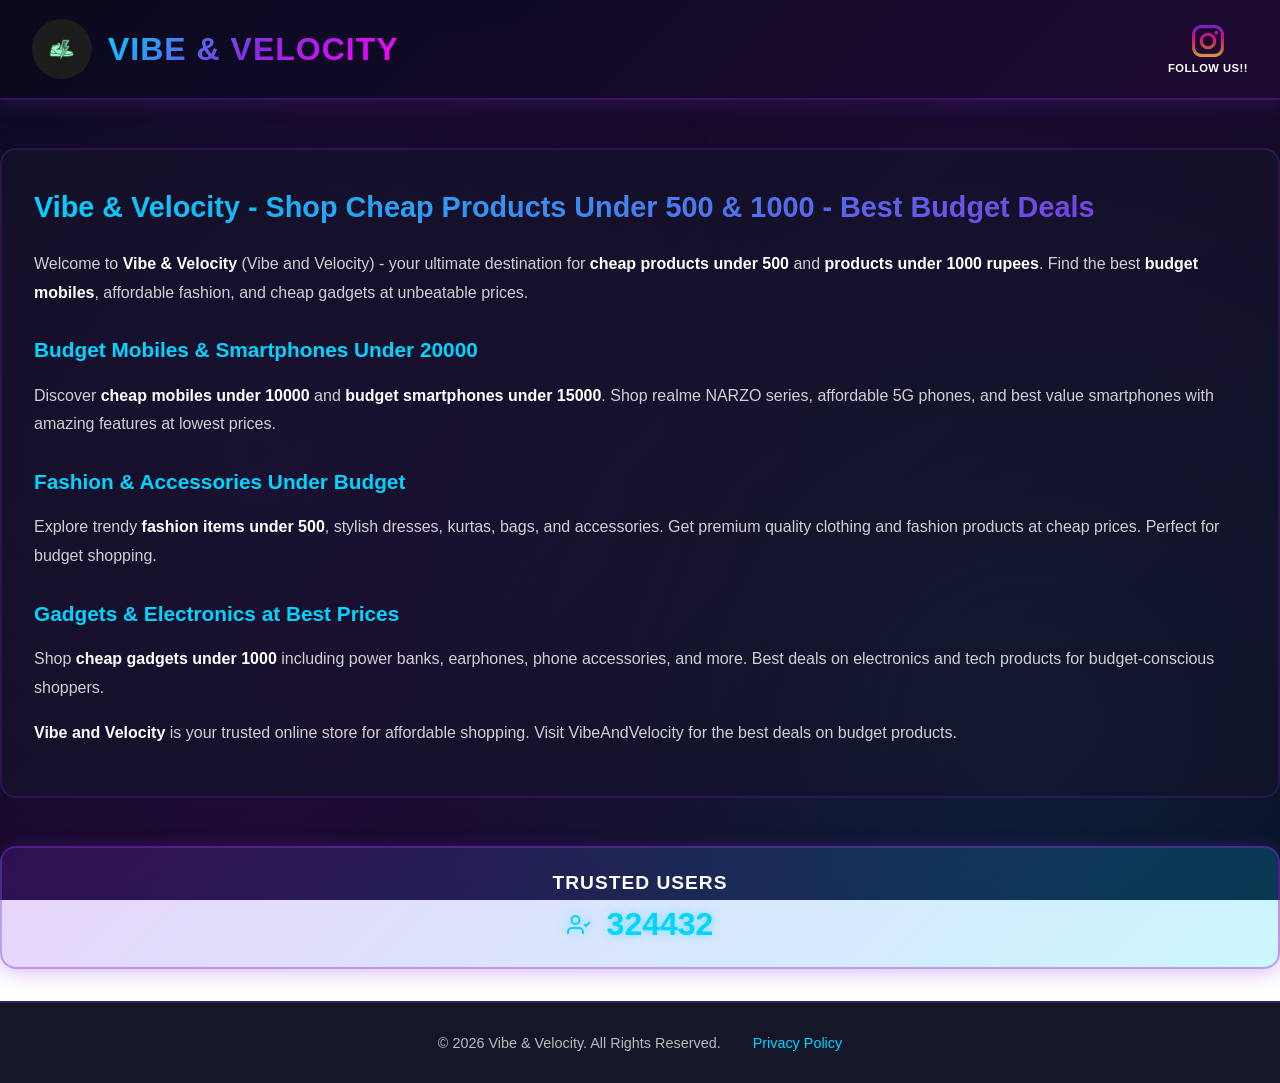
<file: about.html>
<!DOCTYPE html>
<html lang="en">
<head>
  <meta charset="UTF-8">
  <meta name="viewport" content="width=device-width, initial-scale=1.0">
  <title>About Us - Vibe & Velocity</title>
  <link rel="icon" type="image/png" sizes="32x32" href="logo.png">
  <link rel="stylesheet" href="style.css">
</head>
<body>
  <nav class="navbar">
    <div class="navbar-container">
      <div class="logo-container">
        <a href="index.html" style="display: flex; align-items: center; gap: 1rem; text-decoration: none;">
          <img src="logo.png" alt="Logo" class="logo-image">
          <h1 class="brand-name">Vibe & Velocity</h1>
        </a>
      </div>
      <a href="https://www.instagram.com/vibe.andvelocity?igsh=c2M4cTFqOGxxZWxp" target="_blank" class="instagram-link">
        <img src="instagram.png" alt="Instagram" class="instagram-icon">
        <span class="instagram-text">Follow Us!!</span>
      </a>
    </div>
  </nav>

  <div class="app">
    <div class="main-content">
      <!-- SEO Content -->
      <section class="seo-content">
        <h2>Vibe & Velocity - Shop Cheap Products Under 500 & 1000 - Best Budget Deals</h2>
        <p>Welcome to <strong>Vibe & Velocity</strong> (Vibe and Velocity) - your ultimate destination for <strong>cheap products under 500</strong> and <strong>products under 1000 rupees</strong>. Find the best <strong>budget mobiles</strong>, affordable fashion, and cheap gadgets at unbeatable prices.</p>
        <h3>Budget Mobiles & Smartphones Under 20000</h3>
        <p>Discover <strong>cheap mobiles under 10000</strong> and <strong>budget smartphones under 15000</strong>. Shop realme NARZO series, affordable 5G phones, and best value smartphones with amazing features at lowest prices.</p>
        <h3>Fashion & Accessories Under Budget</h3>
        <p>Explore trendy <strong>fashion items under 500</strong>, stylish dresses, kurtas, bags, and accessories. Get premium quality clothing and fashion products at cheap prices. Perfect for budget shopping.</p>
        <h3>Gadgets & Electronics at Best Prices</h3>
        <p>Shop <strong>cheap gadgets under 1000</strong> including power banks, earphones, phone accessories, and more. Best deals on electronics and tech products for budget-conscious shoppers.</p>
        <p><strong>Vibe and Velocity</strong> is your trusted online store for affordable shopping. Visit VibeAndVelocity for the best deals on budget products.</p>
      </section>

      <div class="visitor-counter">
        <div class="visitor-content">
          <div class="visitor-title">Trusted Users</div>
          <div class="visitor-count-row">
            <svg width="24" height="24" viewBox="0 0 24 24" fill="none" stroke="currentColor" stroke-width="2">
              <path d="M16 21v-2a4 4 0 0 0-4-4H5a4 4 0 0 0-4 4v2"></path>
              <circle cx="8.5" cy="7" r="4"></circle>
              <polyline points="17 11 19 13 23 9"></polyline>
            </svg>
            <strong id="visitorCount">0</strong>
          </div>
        </div>
      </div>
    </div>
  </div>

  <footer class="footer">
    <div class="footer-content">
      <p>&copy; 2026 Vibe & Velocity. All Rights Reserved.</p>
      <a href="privacy-policy.html" class="footer-link">Privacy Policy</a>
    </div>
  </footer>

  <script>
    // Visitor counter
    function initVisitorCounter() {
      const VISITOR_KEY = 'vibeandvelocity_visitor';
      const BASE_COUNT = 1250;
      const START_DATE = new Date('2026-03-01').getTime();
      
      function animateCount(newCount) {
        const countElement = document.getElementById('visitorCount');
        const oldCount = parseInt(countElement.textContent);
        
        if (oldCount === newCount) return;
        
        countElement.classList.add('animate');
        
        let current = oldCount;
        const increment = newCount > oldCount ? 1 : -1;
        const duration = 500;
        const steps = Math.abs(newCount - oldCount);
        const stepDuration = duration / Math.max(steps, 1);
        
        const timer = setInterval(() => {
          current += increment;
          countElement.textContent = current;
          
          if (current === newCount) {
            clearInterval(timer);
            setTimeout(() => countElement.classList.remove('animate'), 500);
          }
        }, stepDuration);
      }
      
      function getGlobalCount() {
        const now = Date.now();
        const minutesPassed = Math.floor((now - START_DATE) / (60 * 1000));
        
        let additionalCount = 0;
        const incrementIntervals = Math.floor(minutesPassed / 3);
        
        for (let i = 0; i < incrementIntervals; i++) {
          const seed = START_DATE + (i * 3 * 60 * 1000);
          const random = Math.sin(seed) * 10000;
          const increment = [1, 2, 3, 5][Math.floor(Math.abs(random) % 4)];
          additionalCount += increment;
        }
        
        const decrementIntervals = Math.floor(minutesPassed / 30);
        
        for (let i = 0; i < decrementIntervals; i++) {
          const seed = START_DATE + (i * 30 * 60 * 1000) + 12345;
          const random = Math.sin(seed) * 10000;
          const decrement = [1, 2, 4, 7][Math.floor(Math.abs(random) % 4)];
          additionalCount -= decrement;
        }
        
        return BASE_COUNT + additionalCount;
      }
      
      if (!localStorage.getItem(VISITOR_KEY)) {
        localStorage.setItem(VISITOR_KEY, 'true');
      }
      
      const count = getGlobalCount();
      document.getElementById('visitorCount').textContent = count;
      
      setInterval(() => {
        const newCount = getGlobalCount();
        animateCount(newCount);
      }, 60000);
    }

    document.addEventListener('DOMContentLoaded', () => {
      initVisitorCounter();
    });
  </script>
</body>
</html>
</file>
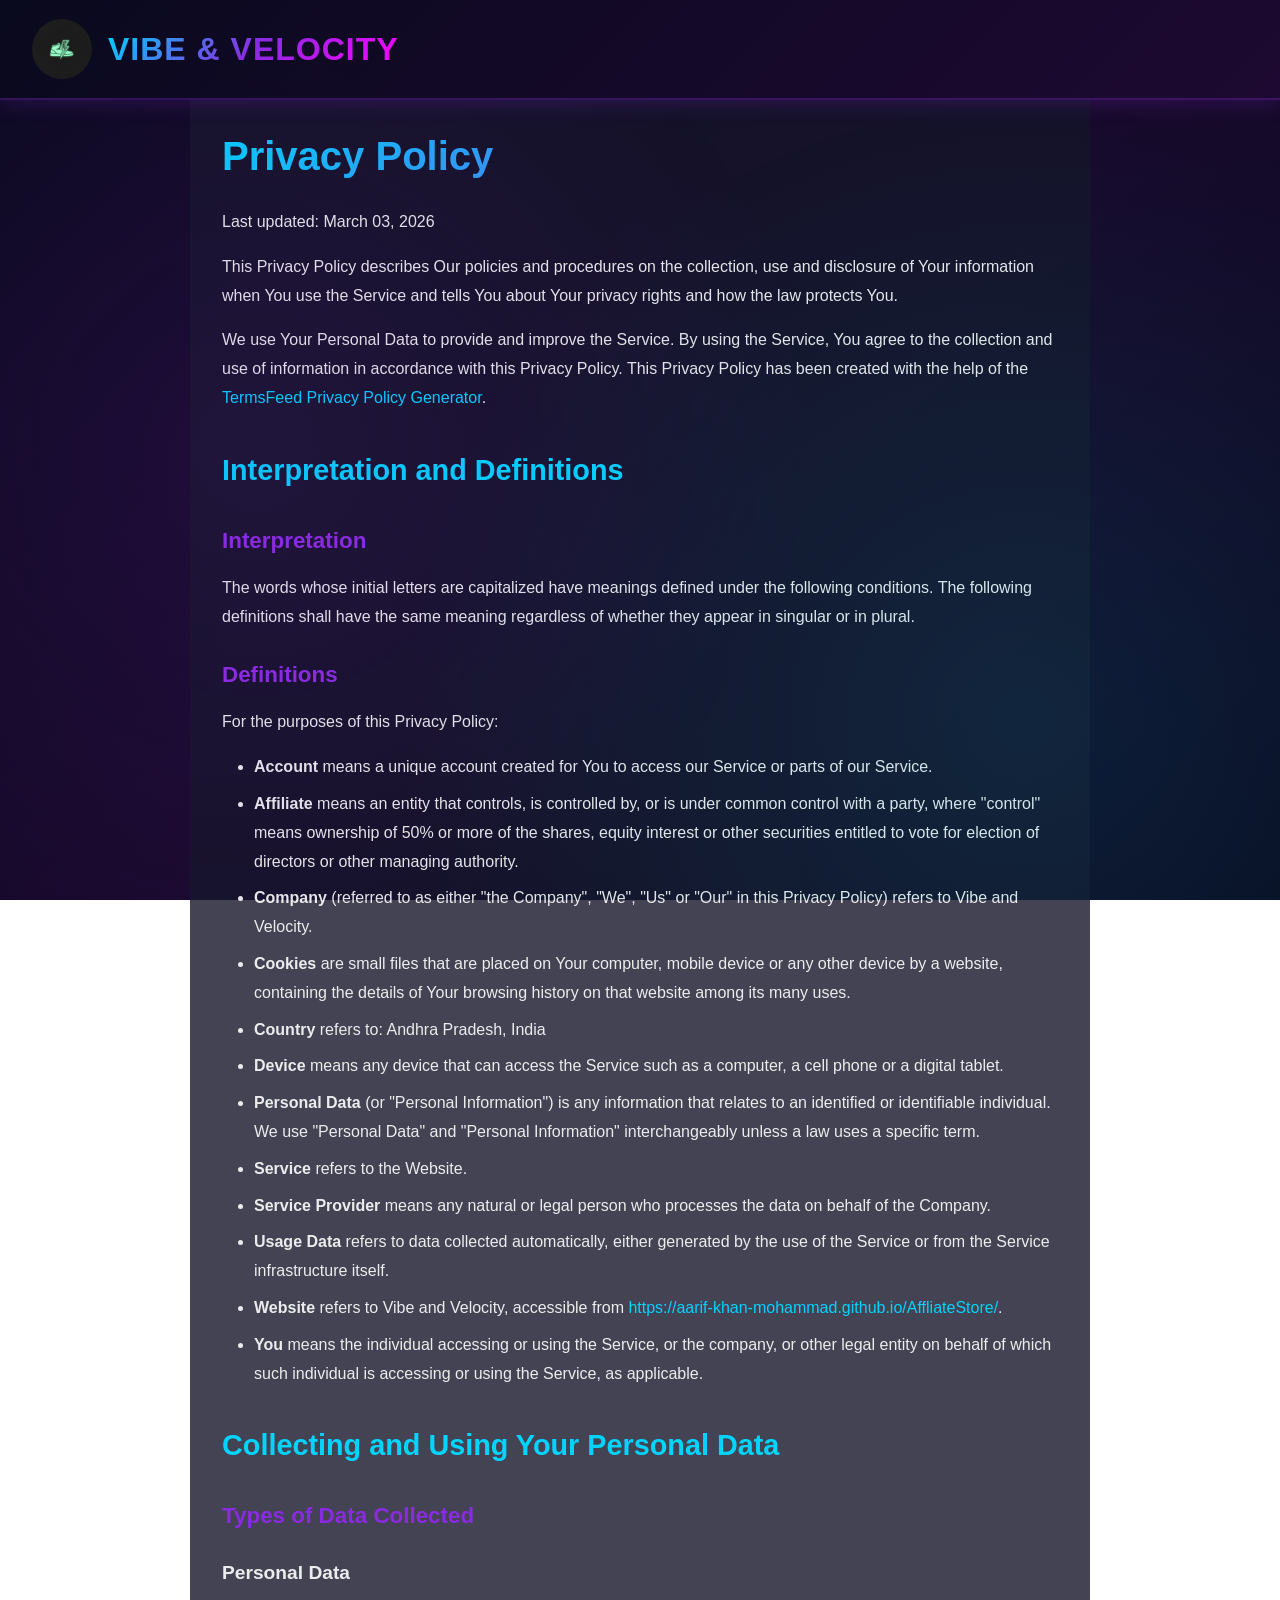
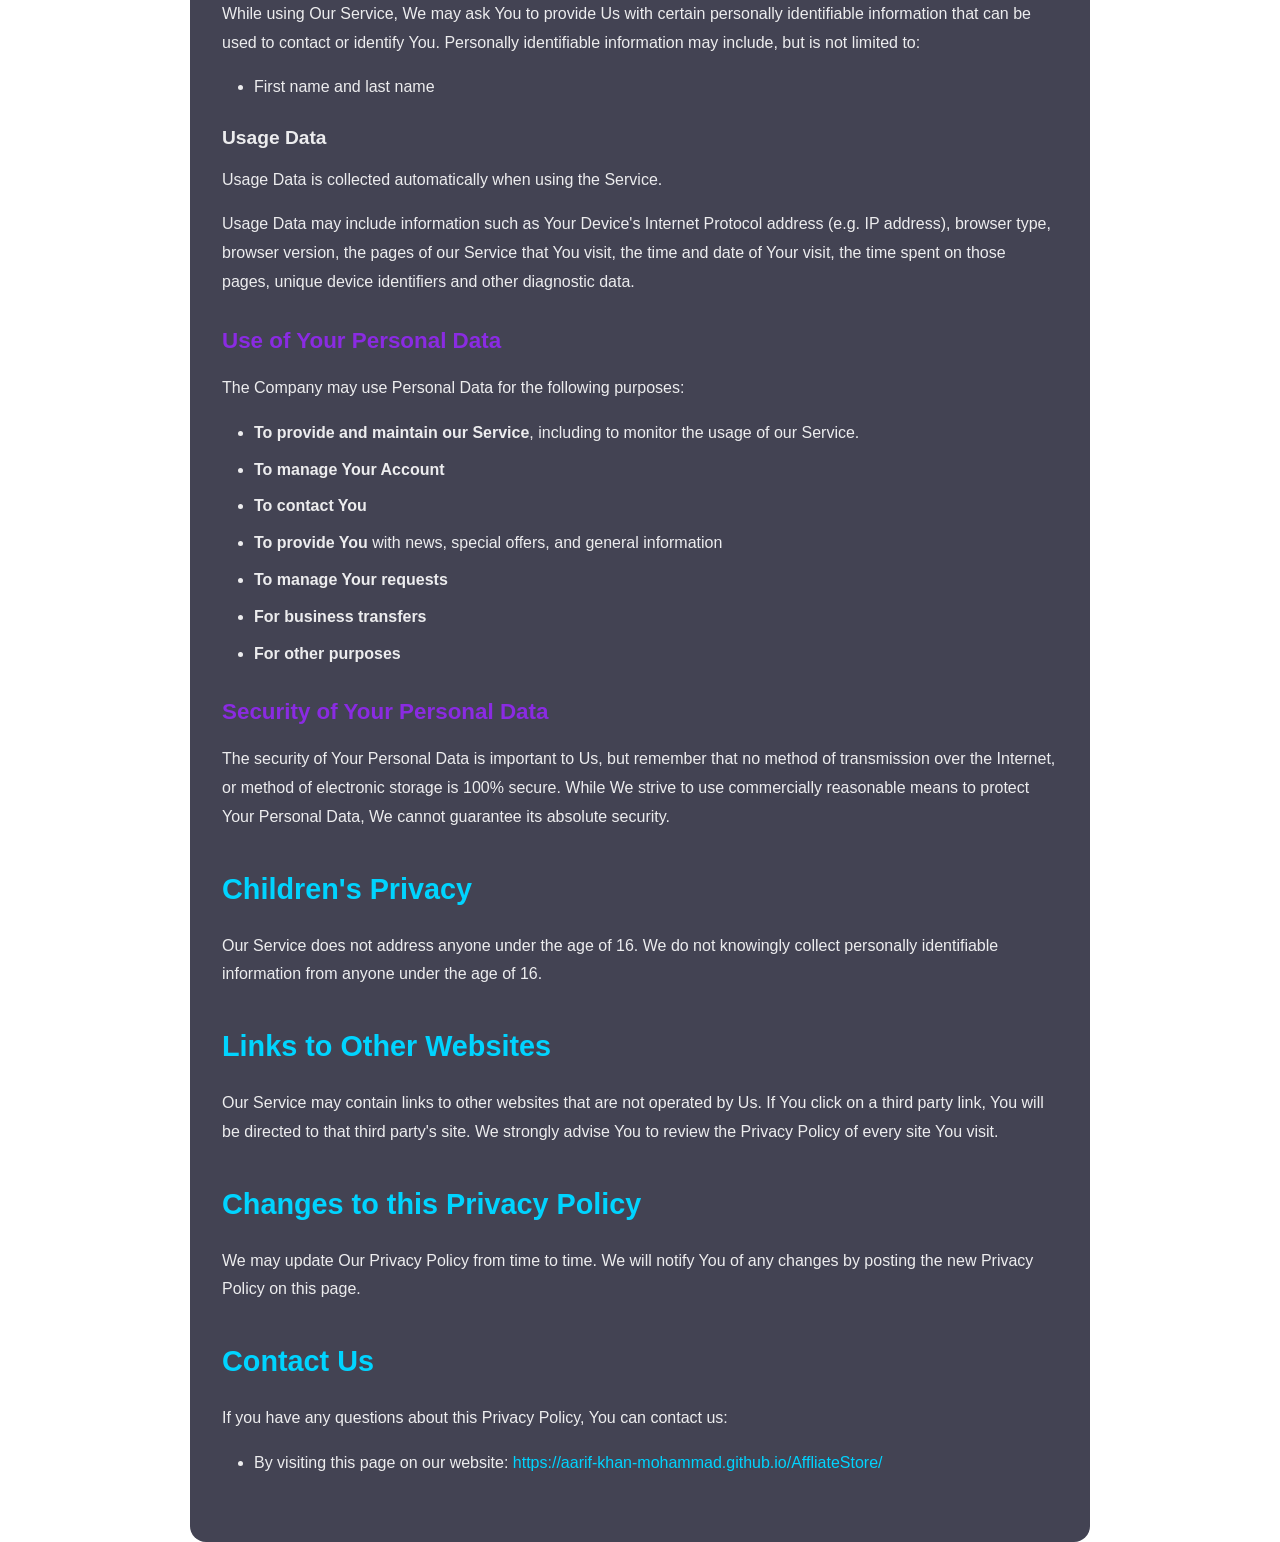
<file: privacy-policy.html>
<!DOCTYPE html>
<html lang="en">
<head>
  <meta charset="UTF-8">
  <meta name="viewport" content="width=device-width, initial-scale=1.0">
  <title>Privacy Policy - Vibe & Velocity</title>
  <link rel="stylesheet" href="style.css">
  <style>
    .privacy-container {
      max-width: 900px;
      margin: 0 auto;
      padding: 120px 2rem 3rem;
      background: rgba(20, 20, 40, 0.8);
      border-radius: 16px;
      color: rgba(255, 255, 255, 0.9);
      line-height: 1.8;
    }
    .privacy-container h1 {
      color: #fff;
      font-size: 2.5rem;
      margin-bottom: 1rem;
      background: linear-gradient(135deg, #00d4ff, #8a2be2);
      -webkit-background-clip: text;
      -webkit-text-fill-color: transparent;
      background-clip: text;
    }
    .privacy-container h2 {
      color: #00d4ff;
      font-size: 1.8rem;
      margin-top: 2rem;
      margin-bottom: 1rem;
    }
    .privacy-container h3 {
      color: #8a2be2;
      font-size: 1.4rem;
      margin-top: 1.5rem;
      margin-bottom: 0.8rem;
    }
    .privacy-container h4 {
      color: rgba(255, 255, 255, 0.9);
      font-size: 1.2rem;
      margin-top: 1.2rem;
      margin-bottom: 0.6rem;
    }
    .privacy-container p {
      margin-bottom: 1rem;
    }
    .privacy-container ul {
      margin-left: 2rem;
      margin-bottom: 1rem;
    }
    .privacy-container li {
      margin-bottom: 0.5rem;
    }
    .privacy-container a {
      color: #00d4ff;
      text-decoration: none;
    }
    .privacy-container a:hover {
      text-decoration: underline;
    }
  </style>
</head>
<body>
  <nav class="navbar">
    <div class="navbar-container">
      <div class="logo-container">
        <a href="index.html" style="display: flex; align-items: center; gap: 1rem; text-decoration: none;">
          <img src="logo.png" alt="Logo" class="logo-image">
          <h1 class="brand-name">Vibe & Velocity</h1>
        </a>
      </div>
    </div>
  </nav>

  <div class="app">
    <div class="privacy-container">
      <h1>Privacy Policy</h1>
      <p>Last updated: March 03, 2026</p>
      <p>This Privacy Policy describes Our policies and procedures on the collection, use and disclosure of Your information when You use the Service and tells You about Your privacy rights and how the law protects You.</p>
      <p>We use Your Personal Data to provide and improve the Service. By using the Service, You agree to the collection and use of information in accordance with this Privacy Policy. This Privacy Policy has been created with the help of the <a href="https://www.termsfeed.com/privacy-policy-generator/" target="_blank">TermsFeed Privacy Policy Generator</a>.</p>
      
      <h2>Interpretation and Definitions</h2>
      <h3>Interpretation</h3>
      <p>The words whose initial letters are capitalized have meanings defined under the following conditions. The following definitions shall have the same meaning regardless of whether they appear in singular or in plural.</p>
      
      <h3>Definitions</h3>
      <p>For the purposes of this Privacy Policy:</p>
      <ul>
        <li><strong>Account</strong> means a unique account created for You to access our Service or parts of our Service.</li>
        <li><strong>Affiliate</strong> means an entity that controls, is controlled by, or is under common control with a party, where "control" means ownership of 50% or more of the shares, equity interest or other securities entitled to vote for election of directors or other managing authority.</li>
        <li><strong>Company</strong> (referred to as either "the Company", "We", "Us" or "Our" in this Privacy Policy) refers to Vibe and Velocity.</li>
        <li><strong>Cookies</strong> are small files that are placed on Your computer, mobile device or any other device by a website, containing the details of Your browsing history on that website among its many uses.</li>
        <li><strong>Country</strong> refers to: Andhra Pradesh, India</li>
        <li><strong>Device</strong> means any device that can access the Service such as a computer, a cell phone or a digital tablet.</li>
        <li><strong>Personal Data</strong> (or "Personal Information") is any information that relates to an identified or identifiable individual. We use "Personal Data" and "Personal Information" interchangeably unless a law uses a specific term.</li>
        <li><strong>Service</strong> refers to the Website.</li>
        <li><strong>Service Provider</strong> means any natural or legal person who processes the data on behalf of the Company.</li>
        <li><strong>Usage Data</strong> refers to data collected automatically, either generated by the use of the Service or from the Service infrastructure itself.</li>
        <li><strong>Website</strong> refers to Vibe and Velocity, accessible from <a href="https://aarif-khan-mohammad.github.io/AffliateStore/" target="_blank">https://aarif-khan-mohammad.github.io/AffliateStore/</a>.</li>
        <li><strong>You</strong> means the individual accessing or using the Service, or the company, or other legal entity on behalf of which such individual is accessing or using the Service, as applicable.</li>
      </ul>

      <h2>Collecting and Using Your Personal Data</h2>
      <h3>Types of Data Collected</h3>
      <h4>Personal Data</h4>
      <p>While using Our Service, We may ask You to provide Us with certain personally identifiable information that can be used to contact or identify You. Personally identifiable information may include, but is not limited to:</p>
      <ul>
        <li>First name and last name</li>
      </ul>

      <h4>Usage Data</h4>
      <p>Usage Data is collected automatically when using the Service.</p>
      <p>Usage Data may include information such as Your Device's Internet Protocol address (e.g. IP address), browser type, browser version, the pages of our Service that You visit, the time and date of Your visit, the time spent on those pages, unique device identifiers and other diagnostic data.</p>

      <h3>Use of Your Personal Data</h3>
      <p>The Company may use Personal Data for the following purposes:</p>
      <ul>
        <li><strong>To provide and maintain our Service</strong>, including to monitor the usage of our Service.</li>
        <li><strong>To manage Your Account</strong></li>
        <li><strong>To contact You</strong></li>
        <li><strong>To provide You</strong> with news, special offers, and general information</li>
        <li><strong>To manage Your requests</strong></li>
        <li><strong>For business transfers</strong></li>
        <li><strong>For other purposes</strong></li>
      </ul>

      <h3>Security of Your Personal Data</h3>
      <p>The security of Your Personal Data is important to Us, but remember that no method of transmission over the Internet, or method of electronic storage is 100% secure. While We strive to use commercially reasonable means to protect Your Personal Data, We cannot guarantee its absolute security.</p>

      <h2>Children's Privacy</h2>
      <p>Our Service does not address anyone under the age of 16. We do not knowingly collect personally identifiable information from anyone under the age of 16.</p>

      <h2>Links to Other Websites</h2>
      <p>Our Service may contain links to other websites that are not operated by Us. If You click on a third party link, You will be directed to that third party's site. We strongly advise You to review the Privacy Policy of every site You visit.</p>

      <h2>Changes to this Privacy Policy</h2>
      <p>We may update Our Privacy Policy from time to time. We will notify You of any changes by posting the new Privacy Policy on this page.</p>

      <h2>Contact Us</h2>
      <p>If you have any questions about this Privacy Policy, You can contact us:</p>
      <ul>
        <li>By visiting this page on our website: <a href="https://aarif-khan-mohammad.github.io/AffliateStore/" target="_blank">https://aarif-khan-mohammad.github.io/AffliateStore/</a></li>
      </ul>
    </div>
  </div>
</body>
</html>
</file>
<file: style.css>
* {
  margin: 0;
  padding: 0;
  box-sizing: border-box;
}

body {
  font-family: 'Inter', -apple-system, BlinkMacSystemFont, 'Segoe UI', 'Roboto', sans-serif;
  -webkit-font-smoothing: antialiased;
  -moz-osx-font-smoothing: grayscale;
}

.app {
  min-height: 100vh;
  background: linear-gradient(135deg, #0a0a1e 0%, #1a0a2e 50%, #0a0a1e 100%);
  background-attachment: fixed;
  position: relative;
  overflow-x: hidden;
}

.app::before {
  content: '';
  position: fixed;
  top: 0;
  left: 0;
  right: 0;
  bottom: 0;
  background: 
    radial-gradient(circle at 20% 50%, rgba(138, 43, 226, 0.1) 0%, transparent 50%),
    radial-gradient(circle at 80% 80%, rgba(0, 212, 255, 0.1) 0%, transparent 50%);
  pointer-events: none;
  z-index: 0;
}

.main-content {
  padding-top: 100px;
  position: relative;
  z-index: 1;
}

.navbar {
  position: fixed;
  top: 0;
  left: 0;
  right: 0;
  background: linear-gradient(135deg, rgba(10, 10, 30, 0.95), rgba(30, 10, 50, 0.95));
  backdrop-filter: blur(10px);
  padding: 1.2rem 2rem;
  z-index: 1000;
  border-bottom: 2px solid rgba(138, 43, 226, 0.3);
  box-shadow: 0 4px 20px rgba(138, 43, 226, 0.2);
}

.navbar-container {
  max-width: 1400px;
  margin: 0 auto;
  display: flex;
  align-items: center;
  justify-content: space-between;
}

.logo-container {
  display: flex;
  align-items: center;
  gap: 1rem;
}

.logo-image {
  height: 60px;
  width: auto;
  border-radius: 50%;
}

.brand-name {
  font-size: 2rem;
  font-weight: 800;
  background: linear-gradient(135deg, #00d4ff, #8a2be2, #ff00ff);
  -webkit-background-clip: text;
  -webkit-text-fill-color: transparent;
  background-clip: text;
  letter-spacing: 1px;
  text-transform: uppercase;
}

.instagram-link {
  display: flex;
  flex-direction: column;
  align-items: center;
  gap: 0.3rem;
  transition: transform 0.3s ease;
  text-decoration: none;
}

.instagram-link:hover {
  transform: scale(1.1);
}

.instagram-icon {
  height: 32px;
  width: 32px;
}

.instagram-text {
  font-size: 0.7rem;
  color: #fff;
  font-weight: 600;
  text-transform: uppercase;
  letter-spacing: 0.5px;
}

.search-container {
  margin: 2rem auto;
  max-width: 600px;
  padding: 0 1rem;
}

.search-wrapper {
  position: relative;
  display: flex;
  align-items: center;
}

.search-icon {
  position: absolute;
  left: 1.2rem;
  color: #8a2be2;
  z-index: 1;
}

.search-input {
  width: 100%;
  padding: 1rem 1.5rem 1rem 3.5rem;
  font-size: 1.05rem;
  background: rgba(20, 20, 40, 0.8);
  border: 2px solid rgba(138, 43, 226, 0.3);
  border-radius: 50px;
  color: #fff;
  outline: none;
  transition: all 0.3s ease;
}

.search-input::placeholder {
  color: rgba(255, 255, 255, 0.5);
}

.search-input:focus {
  border-color: #8a2be2;
  box-shadow: 0 0 20px rgba(138, 43, 226, 0.5);
  background: rgba(20, 20, 40, 0.95);
}

.filters-section {
  max-width: 1400px;
  margin: 0 auto;
  padding: 0 1rem;
}

.category-filter {
  margin: 2rem 0 1rem;
}

.category-buttons {
  display: flex;
  gap: 1rem;
  background: rgba(20, 20, 40, 0.6);
  padding: 1rem;
  border-radius: 50px;
  border: 2px solid rgba(138, 43, 226, 0.3);
  flex-wrap: wrap;
  justify-content: center;
}

.category-btn {
  display: flex;
  align-items: center;
  justify-content: center;
  gap: 0.5rem;
  padding: 0.9rem 1.5rem;
  font-size: 0.85rem;
  font-weight: 600;
  background: transparent;
  color: rgba(255, 255, 255, 0.7);
  border: none;
  border-radius: 50px;
  cursor: pointer;
  transition: all 0.3s ease;
  text-transform: uppercase;
  letter-spacing: 0.5px;
  white-space: nowrap;
}

.category-btn:hover {
  color: #fff;
  background: rgba(138, 43, 226, 0.2);
}

.category-btn.active {
  background: linear-gradient(135deg, #8a2be2, #00d4ff);
  color: #fff;
  box-shadow: 0 4px 15px rgba(138, 43, 226, 0.5);
}

.sort-filter {
  display: flex;
  align-items: center;
  gap: 1rem;
  margin: 1rem 0;
  padding: 1rem;
  background: rgba(20, 20, 40, 0.6);
  border-radius: 16px;
  border: 2px solid rgba(138, 43, 226, 0.3);
}

.sort-label, .filter-label {
  color: #fff;
  font-weight: 600;
  font-size: 0.95rem;
}

.sort-select {
  flex: 1;
  padding: 0.7rem 1rem;
  background: rgba(20, 20, 40, 0.8);
  border: 2px solid rgba(138, 43, 226, 0.3);
  border-radius: 8px;
  color: #fff;
  font-size: 0.9rem;
  cursor: pointer;
  outline: none;
  transition: all 0.3s ease;
}

.sort-select:focus {
  border-color: #8a2be2;
}

.sort-select option {
  background: #1a1a2e;
  color: #fff;
}

.price-filter {
  margin: 1rem 0;
  padding: 1rem;
  background: rgba(20, 20, 40, 0.6);
  border-radius: 16px;
  border: 2px solid rgba(138, 43, 226, 0.3);
}

.price-buttons {
  display: flex;
  gap: 0.8rem;
  margin-top: 0.8rem;
  flex-wrap: wrap;
}

.price-btn {
  padding: 0.6rem 1.2rem;
  background: rgba(20, 20, 40, 0.8);
  color: rgba(255, 255, 255, 0.7);
  border: 2px solid rgba(138, 43, 226, 0.3);
  border-radius: 50px;
  font-size: 0.85rem;
  font-weight: 600;
  cursor: pointer;
  transition: all 0.3s ease;
}

.price-btn:hover {
  color: #fff;
  background: rgba(138, 43, 226, 0.2);
}

.price-btn.active {
  background: linear-gradient(135deg, #8a2be2, #00d4ff);
  color: #fff;
  border-color: transparent;
  box-shadow: 0 4px 15px rgba(138, 43, 226, 0.5);
}

.product-list {
  display: grid;
  grid-template-columns: repeat(2, 1fr);
  gap: 1rem;
  max-width: 1400px;
  margin: 0 auto;
  padding: 2rem 1rem 1rem;
}

@media (min-width: 768px) {
  .product-list {
    grid-template-columns: repeat(3, 1fr);
  }
}

@media (min-width: 1024px) {
  .product-list {
    grid-template-columns: repeat(5, 1fr);
  }
}

.product-card {
  background: rgba(20, 20, 40, 0.8);
  border-radius: 16px;
  overflow: hidden;
  border: 2px solid rgba(138, 43, 226, 0.2);
  transition: all 0.3s ease;
  display: flex;
  flex-direction: column;
  opacity: 0;
  animation: fadeIn 0.5s forwards;
  position: relative;
}

@keyframes fadeIn {
  to { opacity: 1; }
}

.product-card:hover {
  border-color: #8a2be2;
  box-shadow: 0 10px 40px rgba(138, 43, 226, 0.4);
  transform: translateY(-10px);
}

.discount-badge {
  position: absolute;
  top: 10px;
  right: 10px;
  background: linear-gradient(135deg, #ff6b00, #ff0000);
  color: #fff;
  padding: 0.4rem 0.6rem;
  border-radius: 8px;
  font-size: 0.7rem;
  font-weight: 700;
  display: flex;
  align-items: center;
  gap: 0.3rem;
  z-index: 10;
  box-shadow: 0 4px 12px rgba(255, 107, 0, 0.5);
  animation: pulse 2s infinite;
}

@keyframes pulse {
  0%, 100% {
    transform: scale(1);
  }
  50% {
    transform: scale(1.05);
  }
}

.discount-badge svg {
  animation: rotate 3s linear infinite;
}

@keyframes rotate {
  from {
    transform: rotate(0deg);
  }
  to {
    transform: rotate(360deg);
  }
}

.product-image-wrapper {
  position: relative;
  width: 100%;
  aspect-ratio: 1;
  overflow: hidden;
  padding: 1rem;
}

.product-image {
  width: 100%;
  height: 100%;
  object-fit: cover;
  border-radius: 12px;
}

.product-info {
  padding: 0.5rem 0.8rem 0.8rem;
  text-align: center;
  display: flex;
  flex-direction: column;
  gap: 0.3rem;
}

.product-name {
  font-size: 0.7rem;
  font-weight: 600;
  color: #fff;
  margin: 0;
  line-height: 1.2;
  overflow: hidden;
  text-overflow: ellipsis;
  display: -webkit-box;
  -webkit-line-clamp: 2;
  -webkit-box-orient: vertical;
}

.product-pricing {
  display: flex;
  align-items: center;
  justify-content: center;
  gap: 0.4rem;
}

.product-mrp {
  font-size: 0.6rem;
  color: rgba(255, 255, 255, 0.5);
  text-decoration: line-through;
}

.product-price {
  font-size: 0.75rem;
  font-weight: 700;
  background: linear-gradient(135deg, #00d4ff, #8a2be2);
  -webkit-background-clip: text;
  -webkit-text-fill-color: transparent;
  background-clip: text;
  margin: 0;
}

.shop-btn {
  display: flex;
  align-items: center;
  justify-content: center;
  gap: 0.3rem;
  padding: 0.4rem 0.8rem;
  background: linear-gradient(135deg, #8a2be2, #00d4ff);
  color: #fff;
  border: none;
  border-radius: 50px;
  font-size: 0.6rem;
  font-weight: 600;
  cursor: pointer;
  text-transform: uppercase;
  letter-spacing: 0.5px;
  box-shadow: 0 2px 8px rgba(138, 43, 226, 0.4);
  transition: all 0.3s ease;
  width: 100%;
}

.shop-btn:hover {
  box-shadow: 0 6px 20px rgba(138, 43, 226, 0.6);
  transform: scale(1.05);
}

.shop-btn:active {
  transform: scale(0.95);
}

.loading, .no-products {
  text-align: center;
  padding: 4rem 2rem;
  color: rgba(255, 255, 255, 0.6);
  font-size: 1.1rem;
  grid-column: 1 / -1;
}

.pagination {
  display: flex;
  justify-content: center;
  align-items: center;
  gap: 0.5rem;
  padding: 2rem 1rem;
  max-width: 1400px;
  margin: 0 auto;
}

.pagination-btn {
  padding: 0.6rem 1rem;
  background: rgba(20, 20, 40, 0.8);
  color: #fff;
  border: 2px solid rgba(138, 43, 226, 0.3);
  border-radius: 8px;
  cursor: pointer;
  font-size: 0.9rem;
  font-weight: 600;
  transition: all 0.3s ease;
}

.pagination-btn:hover:not(:disabled) {
  border-color: #8a2be2;
  background: rgba(138, 43, 226, 0.2);
}

.pagination-btn:disabled {
  opacity: 0.3;
  cursor: not-allowed;
}

.pagination-btn.active {
  background: linear-gradient(135deg, #8a2be2, #00d4ff);
  border-color: transparent;
}

.pagination-info {
  color: rgba(255, 255, 255, 0.7);
  font-size: 0.9rem;
  padding: 0 1rem;
}

.seo-content {
  max-width: 1400px;
  margin: 3rem auto;
  padding: 2rem;
  background: rgba(20, 20, 40, 0.6);
  border-radius: 16px;
  border: 2px solid rgba(138, 43, 226, 0.2);
  color: rgba(255, 255, 255, 0.8);
  line-height: 1.8;
}

.seo-content h2 {
  font-size: 1.8rem;
  color: #fff;
  margin-bottom: 1rem;
  background: linear-gradient(135deg, #00d4ff, #8a2be2);
  -webkit-background-clip: text;
  -webkit-text-fill-color: transparent;
  background-clip: text;
}

.seo-content h3 {
  font-size: 1.3rem;
  color: #00d4ff;
  margin-top: 1.5rem;
  margin-bottom: 0.8rem;
}

.seo-content p {
  font-size: 1rem;
  margin-bottom: 1rem;
}

.seo-content strong {
  color: #fff;
  font-weight: 600;
}

.footer {
  background: rgba(10, 10, 30, 0.95);
  border-top: 2px solid rgba(138, 43, 226, 0.3);
  padding: 2rem 1rem;
  text-align: center;
}

.footer-content {
  max-width: 1400px;
  margin: 0 auto;
  display: flex;
  justify-content: center;
  align-items: center;
  gap: 2rem;
  flex-wrap: wrap;
}

.footer-content p {
  color: rgba(255, 255, 255, 0.7);
  margin: 0;
  font-size: 0.9rem;
}

.footer-link {
  color: #00d4ff;
  text-decoration: none;
  font-size: 0.9rem;
  transition: all 0.3s ease;
}

.footer-link:hover {
  color: #8a2be2;
  text-decoration: underline;
}

.coupons-container {
  max-width: 1400px;
  margin: 2rem auto;
  padding: 0 1rem;
}

.coupons-title {
  font-size: 2rem;
  color: #fff;
  text-align: center;
  margin-bottom: 2rem;
  background: linear-gradient(135deg, #00d4ff, #8a2be2);
  -webkit-background-clip: text;
  -webkit-text-fill-color: transparent;
  background-clip: text;
}

.coupon-filter {
  margin-bottom: 2rem;
  padding: 1rem;
  background: rgba(20, 20, 40, 0.6);
  border-radius: 16px;
  border: 2px solid rgba(138, 43, 226, 0.3);
}

.site-buttons {
  display: flex;
  gap: 0.8rem;
  margin-top: 0.8rem;
  flex-wrap: wrap;
  justify-content: center;
}

.site-btn {
  padding: 0.6rem 1.2rem;
  background: rgba(20, 20, 40, 0.8);
  color: rgba(255, 255, 255, 0.7);
  border: 2px solid rgba(138, 43, 226, 0.3);
  border-radius: 50px;
  font-size: 0.85rem;
  font-weight: 600;
  cursor: pointer;
  transition: all 0.3s ease;
}

.site-btn:hover {
  color: #fff;
  background: rgba(138, 43, 226, 0.2);
}

.site-btn.active {
  background: linear-gradient(135deg, #8a2be2, #00d4ff);
  color: #fff;
  border-color: transparent;
  box-shadow: 0 4px 15px rgba(138, 43, 226, 0.5);
}

.coupons-grid {
  display: grid;
  grid-template-columns: repeat(auto-fill, minmax(300px, 1fr));
  gap: 1.5rem;
}

.coupon-card {
  background: rgba(20, 20, 40, 0.8);
  border: 2px solid rgba(138, 43, 226, 0.3);
  border-radius: 16px;
  padding: 1.5rem;
  transition: all 0.3s ease;
}

.coupon-card:hover {
  border-color: #8a2be2;
  box-shadow: 0 10px 30px rgba(138, 43, 226, 0.4);
  transform: translateY(-5px);
}

.coupon-header {
  display: flex;
  justify-content: space-between;
  align-items: center;
  margin-bottom: 1rem;
}

.coupon-site {
  font-size: 1.2rem;
  font-weight: 700;
  color: #00d4ff;
}

.coupon-discount {
  background: linear-gradient(135deg, #ff6b00, #ff0000);
  color: #fff;
  padding: 0.3rem 0.6rem;
  border-radius: 6px;
  font-size: 0.8rem;
  font-weight: 600;
}

.coupon-description {
  color: rgba(255, 255, 255, 0.8);
  font-size: 0.9rem;
  margin-bottom: 1rem;
}

.coupon-code-container {
  display: flex;
  align-items: center;
  gap: 0.8rem;
  background: rgba(10, 10, 30, 0.6);
  padding: 0.8rem;
  border-radius: 8px;
  border: 1px solid rgba(138, 43, 226, 0.3);
}

.coupon-code {
  flex: 1;
  color: #fff;
  font-size: 1rem;
  font-weight: 700;
  letter-spacing: 2px;
  font-family: monospace;
}

.coupon-code.hidden {
  filter: blur(8px);
  user-select: none;
}

.toggle-code-btn {
  background: transparent;
  border: none;
  color: #8a2be2;
  cursor: pointer;
  padding: 0.3rem;
  display: flex;
  align-items: center;
  transition: all 0.3s ease;
}

.toggle-code-btn:hover {
  color: #00d4ff;
  transform: scale(1.1);
}

.copy-code-btn {
  background: linear-gradient(135deg, #8a2be2, #00d4ff);
  color: #fff;
  border: none;
  padding: 0.5rem 1rem;
  border-radius: 6px;
  font-size: 0.85rem;
  font-weight: 600;
  cursor: pointer;
  transition: all 0.3s ease;
}

.copy-code-btn:hover {
  box-shadow: 0 4px 15px rgba(138, 43, 226, 0.6);
  transform: scale(1.05);
}

.visitor-counter {
  max-width: 1400px;
  margin: 2rem auto;
  padding: 1.5rem;
  background: linear-gradient(135deg, rgba(138, 43, 226, 0.2), rgba(0, 212, 255, 0.2));
  border: 2px solid rgba(138, 43, 226, 0.4);
  border-radius: 16px;
  display: flex;
  align-items: center;
  justify-content: center;
  box-shadow: 0 4px 20px rgba(138, 43, 226, 0.3);
}

.visitor-content {
  display: flex;
  flex-direction: column;
  align-items: center;
  gap: 0.8rem;
}

.visitor-title {
  font-size: 1.2rem;
  color: #fff;
  font-weight: 600;
  text-transform: uppercase;
  letter-spacing: 1px;
}

.visitor-count-row {
  display: flex;
  align-items: center;
  gap: 1rem;
}

.visitor-count-row svg {
  color: #00d4ff;
  filter: drop-shadow(0 0 8px rgba(0, 212, 255, 0.6));
}

.visitor-count-row strong {
  color: #00d4ff;
  font-size: 2rem;
  text-shadow: 0 0 10px rgba(0, 212, 255, 0.5);
  transition: transform 0.5s ease;
}

@keyframes countUp {
  0% {
    transform: translateY(20px);
    opacity: 0;
  }
  100% {
    transform: translateY(0);
    opacity: 1;
  }
}

.visitor-count-row strong.animate {
  animation: countUp 0.5s ease;
}

@media (max-width: 768px) {
  .main-content {
    padding-top: 80px;
  }

  .navbar {
    padding: 1rem 1.5rem;
  }
  
  .logo-image {
    height: 45px;
  }
  
  .brand-name {
    font-size: 1.5rem;
  }
  
  .instagram-icon {
    height: 28px;
    width: 28px;
  }

  .search-container {
    margin: 1.5rem auto;
  }

  .category-buttons {
    flex-direction: column;
    width: 100%;
    max-width: 300px;
    gap: 1rem;
    margin: 0 auto;
  }
  
  .category-btn {
    justify-content: center;
    width: 100%;
  }
  
  .sort-filter {
    flex-direction: column;
    align-items: flex-start;
  }
  
  .sort-select {
    width: 100%;
  }
  
  .price-buttons {
    justify-content: center;
  }
  
  .price-btn {
    font-size: 0.75rem;
    padding: 0.5rem 0.8rem;
  }
  
  .visitor-counter {
    font-size: 0.9rem;
  }
  
  .coupons-grid {
    grid-template-columns: 1fr;
  }
  
  .product-card {
    height: auto;
    min-height: 320px;
  }
  
  .product-image-wrapper {
    padding: 1.5rem;
    height: 200px;
    aspect-ratio: auto;
  }
}
</file>
